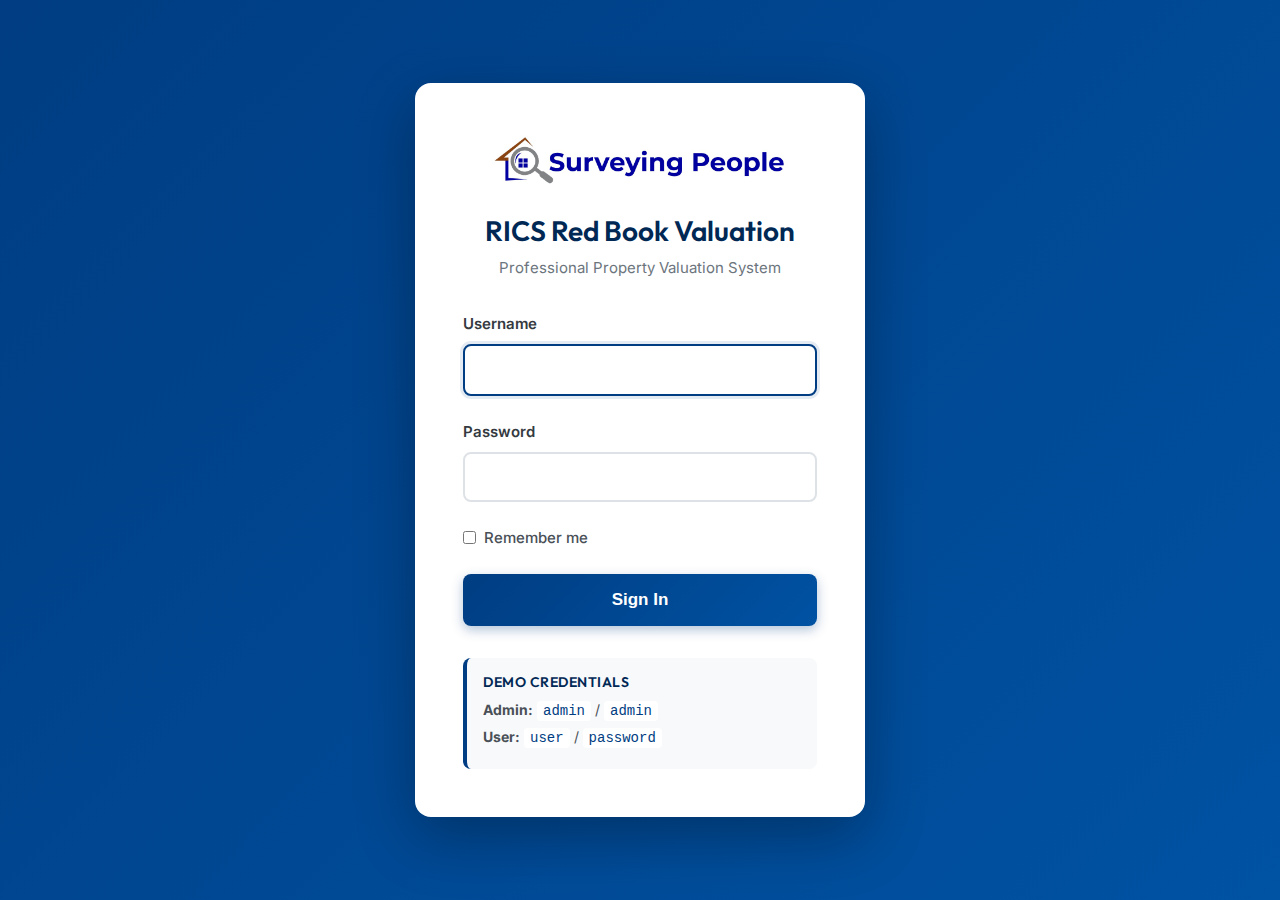
<file: login.html>
<!DOCTYPE html>
<html lang="en">

<head>
    <meta charset="UTF-8">
    <meta name="viewport" content="width=device-width, initial-scale=1.0">
    <title>Login - RICS Red Book Valuation</title>
    <link rel="preconnect" href="https://fonts.googleapis.com">
    <link rel="preconnect" href="https://fonts.gstatic.com" crossorigin>
    <link
        href="https://fonts.googleapis.com/css2?family=Inter:wght@400;500;600;700;800&family=Outfit:wght@600;700;800&display=swap"
        rel="stylesheet">
    <link rel="stylesheet" href="styles.css">
    <style>
        body {
            display: flex;
            align-items: center;
            justify-content: center;
            min-height: 100vh;
            background: linear-gradient(135deg, #003d82 0%, #0052a3 100%);
        }

        .login-container {
            background: white;
            border-radius: 1rem;
            box-shadow: 0 20px 60px rgba(0, 0, 0, 0.3);
            padding: 3rem;
            width: 100%;
            max-width: 450px;
            animation: fadeInUp 0.5s ease-out;
        }

        .login-logo {
            text-align: center;
            margin-bottom: 2rem;
        }

        .login-logo img {
            height: 60px;
            width: auto;
            margin-bottom: 1rem;
        }

        .login-logo h1 {
            color: var(--primary-blue-dark);
            font-size: 1.75rem;
            margin-bottom: 0.5rem;
        }

        .login-logo p {
            color: var(--gray-600);
            font-size: 0.9375rem;
        }

        .form-group {
            margin-bottom: 1.5rem;
        }

        .form-group label {
            display: block;
            font-weight: 600;
            color: var(--gray-800);
            margin-bottom: 0.5rem;
        }

        .form-group input {
            width: 100%;
            padding: 0.875rem 1rem;
            border: 2px solid var(--gray-300);
            border-radius: 0.5rem;
            font-size: 1rem;
            transition: all 0.25s ease;
        }

        .form-group input:focus {
            outline: none;
            border-color: var(--primary-blue);
            box-shadow: 0 0 0 3px rgba(0, 61, 130, 0.1);
        }

        .remember-me {
            display: flex;
            align-items: center;
            gap: 0.5rem;
            margin-bottom: 1.5rem;
        }

        .remember-me input[type="checkbox"] {
            width: auto;
        }

        .remember-me label {
            margin: 0;
            font-weight: 500;
            color: var(--gray-700);
        }

        .btn-login {
            width: 100%;
            padding: 1rem;
            background: linear-gradient(135deg, var(--primary-blue) 0%, var(--primary-blue-light) 100%);
            color: white;
            border: none;
            border-radius: 0.5rem;
            font-size: 1.0625rem;
            font-weight: 700;
            cursor: pointer;
            transition: all 0.25s ease;
            box-shadow: 0 4px 12px rgba(0, 61, 130, 0.3);
        }

        .btn-login:hover {
            transform: translateY(-2px);
            box-shadow: 0 6px 16px rgba(0, 61, 130, 0.4);
        }

        .btn-login:active {
            transform: translateY(0);
        }

        .error-message {
            background: #fee;
            border: 1px solid #fcc;
            color: #c33;
            padding: 0.75rem 1rem;
            border-radius: 0.5rem;
            margin-bottom: 1rem;
            display: none;
            font-size: 0.9375rem;
        }

        .error-message.show {
            display: block;
        }

        .demo-credentials {
            margin-top: 2rem;
            padding: 1rem;
            background: var(--gray-50);
            border-radius: 0.5rem;
            border-left: 4px solid var(--primary-blue);
        }

        .demo-credentials h4 {
            color: var(--primary-blue-dark);
            font-size: 0.875rem;
            margin-bottom: 0.5rem;
            text-transform: uppercase;
            letter-spacing: 0.5px;
        }

        .demo-credentials p {
            font-size: 0.875rem;
            color: var(--gray-700);
            margin: 0.25rem 0;
        }

        .demo-credentials code {
            background: white;
            padding: 0.125rem 0.375rem;
            border-radius: 0.25rem;
            font-family: 'Courier New', monospace;
            color: var(--primary-blue);
        }
    </style>
</head>

<body>
    <div class="login-container">
        <div class="login-logo">
            <img src="logo.jpg" alt="Surveying People Logo">
            <h1>RICS Red Book Valuation</h1>
            <p>Professional Property Valuation System</p>
        </div>

        <div class="error-message" id="errorMessage"></div>

        <form id="loginForm" onsubmit="handleLogin(event)">
            <div class="form-group">
                <label for="username">Username</label>
                <input type="text" id="username" name="username" required autofocus>
            </div>

            <div class="form-group">
                <label for="password">Password</label>
                <input type="password" id="password" name="password" required>
            </div>

            <div class="remember-me">
                <input type="checkbox" id="rememberMe" name="rememberMe">
                <label for="rememberMe">Remember me</label>
            </div>

            <button type="submit" class="btn-login">Sign In</button>
        </form>

        <div class="demo-credentials">
            <h4>Demo Credentials</h4>
            <p><strong>Admin:</strong> <code>admin</code> / <code>admin</code></p>
            <p><strong>User:</strong> <code>user</code> / <code>password</code></p>
        </div>
    </div>

    <script>
        // Demo users database
        const users = {
            'admin': { password: 'admin', name: 'Administrator', role: 'admin' },
            'user': { password: 'password', name: 'User', role: 'user' }
        };

        function handleLogin(event) {
            event.preventDefault();

            const username = document.getElementById('username').value;
            const password = document.getElementById('password').value;
            const rememberMe = document.getElementById('rememberMe').checked;
            const errorMessage = document.getElementById('errorMessage');

            // Validate credentials
            if (users[username] && users[username].password === password) {
                // Store session
                const sessionData = {
                    username: username,
                    name: users[username].name,
                    role: users[username].role,
                    loginTime: new Date().toISOString()
                };

                if (rememberMe) {
                    localStorage.setItem('ricsUserSession', JSON.stringify(sessionData));
                } else {
                    sessionStorage.setItem('ricsUserSession', JSON.stringify(sessionData));
                }

                // Redirect to dashboard
                window.location.href = 'index.html';
            } else {
                // Show error
                errorMessage.textContent = 'Invalid username or password. Please try again.';
                errorMessage.classList.add('show');

                // Clear password field
                document.getElementById('password').value = '';
                document.getElementById('password').focus();
            }
        }

        // Check if already logged in
        window.addEventListener('DOMContentLoaded', function () {
            const session = localStorage.getItem('ricsUserSession') || sessionStorage.getItem('ricsUserSession');
            if (session) {
                window.location.href = 'index.html';
            }
        });
    </script>
</body>

</html>
</file>
<file: styles.css>
/* ============================================
   RICS Red Book Valuation Application Styles
   ============================================ */

:root {
  /* Color Palette - Professional RICS Theme */
  --primary-blue: #003d82;
  --primary-blue-dark: #002855;
  --primary-blue-light: #0052a3;
  --accent-gold: #c5a572;
  --accent-gold-light: #d4b88a;

  /* Neutrals */
  --white: #ffffff;
  --gray-50: #f8f9fa;
  --gray-100: #f1f3f5;
  --gray-200: #e9ecef;
  --gray-300: #dee2e6;
  --gray-400: #ced4da;
  --gray-500: #adb5bd;
  --gray-600: #6c757d;
  --gray-700: #495057;
  --gray-800: #343a40;
  --gray-900: #212529;

  /* Semantic Colors */
  --success: #28a745;
  --warning: #ffc107;
  --error: #dc3545;
  --info: #17a2b8;

  /* Typography */
  --font-primary: 'Inter', -apple-system, BlinkMacSystemFont, 'Segoe UI', sans-serif;
  --font-heading: 'Outfit', var(--font-primary);

  /* Spacing */
  --spacing-xs: 0.5rem;
  --spacing-sm: 0.75rem;
  --spacing-md: 1rem;
  --spacing-lg: 1.5rem;
  --spacing-xl: 2rem;
  --spacing-2xl: 3rem;
  --spacing-3xl: 4rem;

  /* Border Radius */
  --radius-sm: 0.375rem;
  --radius-md: 0.5rem;
  --radius-lg: 0.75rem;
  --radius-xl: 1rem;

  /* Shadows */
  --shadow-sm: 0 1px 2px 0 rgba(0, 0, 0, 0.05);
  --shadow-md: 0 4px 6px -1px rgba(0, 0, 0, 0.1), 0 2px 4px -1px rgba(0, 0, 0, 0.06);
  --shadow-lg: 0 10px 15px -3px rgba(0, 0, 0, 0.1), 0 4px 6px -2px rgba(0, 0, 0, 0.05);
  --shadow-xl: 0 20px 25px -5px rgba(0, 0, 0, 0.1), 0 10px 10px -5px rgba(0, 0, 0, 0.04);

  /* Transitions */
  --transition-fast: 150ms ease-in-out;
  --transition-base: 250ms ease-in-out;
  --transition-slow: 350ms ease-in-out;
}

/* ============================================
   Reset & Base Styles
   ============================================ */

* {
  margin: 0;
  padding: 0;
  box-sizing: border-box;
}

html {
  font-size: 16px;
  scroll-behavior: smooth;
}

body {
  font-family: var(--font-primary);
  color: var(--gray-900);
  background: linear-gradient(135deg, var(--gray-50) 0%, var(--gray-100) 100%);
  line-height: 1.6;
  min-height: 100vh;
  -webkit-font-smoothing: antialiased;
  -moz-osx-font-smoothing: grayscale;
}

/* ============================================
   Typography
   ============================================ */

h1,
h2,
h3,
h4,
h5,
h6 {
  font-family: var(--font-heading);
  font-weight: 600;
  line-height: 1.2;
  color: var(--primary-blue-dark);
  margin-bottom: var(--spacing-md);
}

h1 {
  font-size: 2.5rem;
}

h2 {
  font-size: 2rem;
}

h3 {
  font-size: 1.75rem;
}

h4 {
  font-size: 1.5rem;
}

h5 {
  font-size: 1.25rem;
}

h6 {
  font-size: 1rem;
}

p {
  margin-bottom: var(--spacing-md);
}

/* ============================================
   Layout Components
   ============================================ */

.app-container {
  max-width: 1400px;
  margin: 0 auto;
  padding: var(--spacing-xl);
}

.header {
  background: linear-gradient(135deg, var(--primary-blue-dark) 0%, var(--primary-blue) 100%);
  color: var(--white);
  padding: var(--spacing-xl) var(--spacing-2xl);
  border-radius: var(--radius-lg);
  box-shadow: var(--shadow-xl);
  margin-bottom: var(--spacing-2xl);
  position: relative;
  overflow: hidden;
}

.header::before {
  content: '';
  position: absolute;
  top: -50%;
  right: -10%;
  width: 500px;
  height: 500px;
  background: radial-gradient(circle, rgba(255, 255, 255, 0.1) 0%, transparent 70%);
  border-radius: 50%;
  pointer-events: none;
}

.header-content {
  position: relative;
  z-index: 1;
}

.header h1 {
  color: var(--white);
  margin-bottom: var(--spacing-sm);
  font-size: 2.75rem;
  text-shadow: 0 2px 4px rgba(0, 0, 0, 0.2);
}

.header-subtitle {
  color: var(--accent-gold-light);
  font-size: 1.125rem;
  font-weight: 500;
  opacity: 0.95;
}

.main-content {
  background: var(--white);
  border-radius: var(--radius-xl);
  box-shadow: var(--shadow-lg);
  padding: var(--spacing-2xl);
  margin-bottom: var(--spacing-xl);
}

/* ============================================
   Progress Indicator
   ============================================ */

.progress-container {
  margin-bottom: var(--spacing-2xl);
}

.progress-steps {
  display: flex;
  justify-content: space-between;
  align-items: center;
  position: relative;
  margin-bottom: var(--spacing-lg);
}

.progress-line {
  position: absolute;
  top: 20px;
  left: 0;
  right: 0;
  height: 3px;
  background: var(--gray-200);
  z-index: 0;
}

.progress-line-fill {
  height: 100%;
  background: linear-gradient(90deg, var(--primary-blue) 0%, var(--primary-blue-light) 100%);
  transition: width var(--transition-slow);
  border-radius: 3px;
}

.progress-step {
  position: relative;
  z-index: 1;
  display: flex;
  flex-direction: column;
  align-items: center;
  flex: 1;
  cursor: pointer;
  transition: all var(--transition-base);
}

.progress-step-circle {
  width: 40px;
  height: 40px;
  border-radius: 50%;
  background: var(--white);
  border: 3px solid var(--gray-300);
  display: flex;
  align-items: center;
  justify-content: center;
  font-weight: 600;
  color: var(--gray-500);
  transition: all var(--transition-base);
  margin-bottom: var(--spacing-sm);
}

.progress-step.active .progress-step-circle {
  background: var(--primary-blue);
  border-color: var(--primary-blue);
  color: var(--white);
  box-shadow: 0 0 0 4px rgba(0, 61, 130, 0.1);
  transform: scale(1.1);
}

.progress-step.completed .progress-step-circle {
  background: var(--success);
  border-color: var(--success);
  color: var(--white);
}

.progress-step-label {
  font-size: 0.875rem;
  color: var(--gray-600);
  font-weight: 500;
  text-align: center;
  transition: color var(--transition-base);
}

.progress-step.active .progress-step-label {
  color: var(--primary-blue);
  font-weight: 600;
}

/* ============================================
   Form Elements
   ============================================ */

.form-section {
  display: none;
  animation: fadeInUp 0.4s ease-out;
}

.form-section.active {
  display: block;
}

@keyframes fadeInUp {
  from {
    opacity: 0;
    transform: translateY(20px);
  }

  to {
    opacity: 1;
    transform: translateY(0);
  }
}

.form-group {
  margin-bottom: var(--spacing-lg);
}

.form-row {
  display: grid;
  grid-template-columns: repeat(auto-fit, minmax(250px, 1fr));
  gap: var(--spacing-lg);
  margin-bottom: var(--spacing-lg);
}

label {
  display: block;
  font-weight: 600;
  color: var(--gray-800);
  margin-bottom: var(--spacing-xs);
  font-size: 0.9375rem;
}

.label-required::after {
  content: '*';
  color: var(--error);
  margin-left: 4px;
}

input[type="text"],
input[type="email"],
input[type="tel"],
input[type="number"],
input[type="date"],
select,
textarea {
  width: 100%;
  padding: 0.75rem 1rem;
  border: 2px solid var(--gray-300);
  border-radius: var(--radius-md);
  font-family: var(--font-primary);
  font-size: 1rem;
  color: var(--gray-900);
  background: var(--white);
  transition: all var(--transition-base);
}

input:focus,
select:focus,
textarea:focus {
  outline: none;
  border-color: var(--primary-blue);
  box-shadow: 0 0 0 3px rgba(0, 61, 130, 0.1);
}

input.error,
select.error,
textarea.error {
  border-color: var(--error);
}

input.error:focus,
select.error:focus,
textarea.error:focus {
  box-shadow: 0 0 0 3px rgba(220, 53, 69, 0.1);
}

textarea {
  min-height: 120px;
  resize: vertical;
}

.input-hint {
  font-size: 0.875rem;
  color: var(--gray-600);
  margin-top: var(--spacing-xs);
}

.error-message {
  color: var(--error);
  font-size: 0.875rem;
  margin-top: var(--spacing-xs);
  display: none;
}

.error-message.show {
  display: block;
}

/* ============================================
   Buttons
   ============================================ */

.btn {
  padding: 0.875rem 1.75rem;
  border: none;
  border-radius: var(--radius-md);
  font-family: var(--font-primary);
  font-size: 1rem;
  font-weight: 600;
  cursor: pointer;
  transition: all var(--transition-base);
  display: inline-flex;
  align-items: center;
  gap: var(--spacing-sm);
  text-decoration: none;
  position: relative;
  overflow: hidden;
}

.btn::before {
  content: '';
  position: absolute;
  top: 50%;
  left: 50%;
  width: 0;
  height: 0;
  border-radius: 50%;
  background: rgba(255, 255, 255, 0.2);
  transform: translate(-50%, -50%);
  transition: width 0.6s, height 0.6s;
}

.btn:hover::before {
  width: 300px;
  height: 300px;
}

.btn>* {
  position: relative;
  z-index: 1;
}

.btn-primary {
  background: linear-gradient(135deg, var(--primary-blue) 0%, var(--primary-blue-light) 100%);
  color: var(--white);
  box-shadow: var(--shadow-md);
}

.btn-primary:hover {
  transform: translateY(-2px);
  box-shadow: var(--shadow-lg);
}

.btn-primary:active {
  transform: translateY(0);
}

.btn-secondary {
  background: var(--gray-200);
  color: var(--gray-800);
}

.btn-secondary:hover {
  background: var(--gray-300);
}

.btn-success {
  background: linear-gradient(135deg, var(--success) 0%, #34ce57 100%);
  color: var(--white);
  box-shadow: var(--shadow-md);
}

.btn-success:hover {
  transform: translateY(-2px);
  box-shadow: var(--shadow-lg);
}

.btn:disabled {
  opacity: 0.5;
  cursor: not-allowed;
  transform: none !important;
}

.button-group {
  display: flex;
  gap: var(--spacing-md);
  margin-top: var(--spacing-xl);
  justify-content: space-between;
}

/* ============================================
   Cards & Panels
   ============================================ */

.card {
  background: var(--white);
  border: 2px solid var(--gray-200);
  border-radius: var(--radius-lg);
  padding: var(--spacing-lg);
  transition: all var(--transition-base);
}

.card:hover {
  border-color: var(--primary-blue-light);
  box-shadow: var(--shadow-md);
}

.card-header {
  display: flex;
  align-items: center;
  justify-content: space-between;
  margin-bottom: var(--spacing-md);
  padding-bottom: var(--spacing-md);
  border-bottom: 2px solid var(--gray-200);
}

.card-title {
  font-size: 1.25rem;
  font-weight: 600;
  color: var(--primary-blue-dark);
  margin: 0;
}

.info-panel {
  background: linear-gradient(135deg, var(--gray-50) 0%, var(--gray-100) 100%);
  border-left: 4px solid var(--primary-blue);
  padding: var(--spacing-lg);
  border-radius: var(--radius-md);
  margin-bottom: var(--spacing-lg);
}

.warning-panel {
  background: linear-gradient(135deg, #fff8e1 0%, #ffecb3 100%);
  border-left: 4px solid var(--warning);
  padding: var(--spacing-lg);
  border-radius: var(--radius-md);
  margin-bottom: var(--spacing-lg);
}

/* ============================================
   Comparable Properties Table
   ============================================ */

.comparable-list {
  margin-top: var(--spacing-lg);
}

.comparable-item {
  background: var(--gray-50);
  border: 2px solid var(--gray-200);
  border-radius: var(--radius-lg);
  padding: var(--spacing-lg);
  margin-bottom: var(--spacing-md);
  position: relative;
  transition: all var(--transition-base);
}

.comparable-item:hover {
  border-color: var(--primary-blue-light);
  box-shadow: var(--shadow-sm);
}

.comparable-header {
  display: flex;
  justify-content: space-between;
  align-items: center;
  margin-bottom: var(--spacing-md);
}

.comparable-number {
  font-weight: 700;
  color: var(--primary-blue);
  font-size: 1.125rem;
}

.btn-remove {
  background: var(--error);
  color: var(--white);
  border: none;
  padding: 0.5rem 1rem;
  border-radius: var(--radius-sm);
  font-size: 0.875rem;
  cursor: pointer;
  transition: all var(--transition-base);
}

.btn-remove:hover {
  background: #c82333;
  transform: scale(1.05);
}

.btn-add {
  background: var(--success);
  color: var(--white);
  border: none;
  padding: 0.75rem 1.5rem;
  border-radius: var(--radius-md);
  font-weight: 600;
  cursor: pointer;
  transition: all var(--transition-base);
  display: inline-flex;
  align-items: center;
  gap: var(--spacing-sm);
  margin-top: var(--spacing-md);
}

.btn-add:hover {
  background: #218838;
  transform: translateY(-2px);
  box-shadow: var(--shadow-md);
}

/* ============================================
   Summary & Review
   ============================================ */

.summary-grid {
  display: grid;
  grid-template-columns: repeat(auto-fit, minmax(300px, 1fr));
  gap: var(--spacing-lg);
  margin-bottom: var(--spacing-xl);
}

.summary-card {
  background: linear-gradient(135deg, var(--gray-50) 0%, var(--white) 100%);
  border: 2px solid var(--gray-200);
  border-radius: var(--radius-lg);
  padding: var(--spacing-lg);
}

.summary-label {
  font-size: 0.875rem;
  color: var(--gray-600);
  font-weight: 600;
  text-transform: uppercase;
  letter-spacing: 0.5px;
  margin-bottom: var(--spacing-xs);
}

.summary-value {
  font-size: 1.5rem;
  font-weight: 700;
  color: var(--primary-blue-dark);
}

.valuation-result {
  background: linear-gradient(135deg, var(--primary-blue-dark) 0%, var(--primary-blue) 100%);
  color: var(--white);
  padding: var(--spacing-2xl);
  border-radius: var(--radius-xl);
  text-align: center;
  margin: var(--spacing-xl) 0;
  box-shadow: var(--shadow-xl);
}

.valuation-result h2 {
  color: var(--white);
  margin-bottom: var(--spacing-md);
  font-size: 1.5rem;
  opacity: 0.9;
}

.valuation-amount {
  font-size: 3.5rem;
  font-weight: 800;
  color: var(--accent-gold-light);
  text-shadow: 0 2px 4px rgba(0, 0, 0, 0.3);
  margin-bottom: var(--spacing-sm);
}

.valuation-range {
  font-size: 1.125rem;
  opacity: 0.9;
  color: var(--white);
}

/* ============================================
   Loading States
   ============================================ */

.loading {
  display: inline-block;
  width: 20px;
  height: 20px;
  border: 3px solid rgba(255, 255, 255, 0.3);
  border-radius: 50%;
  border-top-color: var(--white);
  animation: spin 0.8s linear infinite;
}

@keyframes spin {
  to {
    transform: rotate(360deg);
  }
}

/* ============================================
   Responsive Design
   ============================================ */

@media (max-width: 768px) {
  .app-container {
    padding: var(--spacing-md);
  }

  .header {
    padding: var(--spacing-lg);
  }

  .header h1 {
    font-size: 2rem;
  }

  .main-content {
    padding: var(--spacing-lg);
  }

  .progress-steps {
    flex-wrap: wrap;
  }

  .progress-step {
    flex-basis: 50%;
    margin-bottom: var(--spacing-md);
  }

  .button-group {
    flex-direction: column;
  }

  .form-row {
    grid-template-columns: 1fr;
  }

  .valuation-amount {
    font-size: 2.5rem;
  }
}

/* ============================================
   Print Styles for PDF Generation
   ============================================ */

@media print {
  body {
    background: white;
  }

  .header,
  .progress-container,
  .button-group,
  .btn {
    display: none;
  }

  .main-content {
    box-shadow: none;
    padding: 0;
  }

  .card,
  .comparable-item {
    break-inside: avoid;
  }
}

/* ============================================
   Utility Classes
   ============================================ */

.text-center {
  text-align: center;
}

.text-right {
  text-align: right;
}

.text-muted {
  color: var(--gray-600);
}

.text-primary {
  color: var(--primary-blue);
}

.text-success {
  color: var(--success);
}

.text-error {
  color: var(--error);
}

.mt-sm {
  margin-top: var(--spacing-sm);
}

.mt-md {
  margin-top: var(--spacing-md);
}

.mt-lg {
  margin-top: var(--spacing-lg);
}

.mt-xl {
  margin-top: var(--spacing-xl);
}

.mb-sm {
  margin-bottom: var(--spacing-sm);
}

.mb-md {
  margin-bottom: var(--spacing-md);
}

.mb-lg {
  margin-bottom: var(--spacing-lg);
}

.mb-xl {
  margin-bottom: var(--spacing-xl);
}

.hidden {
  display: none;
}

.visible {
  display: block;
}

/* ============================================
   Dashboard & Report Management
   ============================================ */

.header-logo-row {
  display: flex;
  align-items: center;
  gap: var(--spacing-lg);
}

.header-logo {
  height: 100px;
  width: auto;
  object-fit: contain;
  background: white;
  padding: 8px;
  border-radius: 8px;
}

.dashboard-view {
  animation: fadeInUp 0.4s ease-out;
}

.valuation-view {
  animation: fadeInUp 0.4s ease-out;
}

.dashboard-header {
  display: flex;
  justify-content: space-between;
  align-items: center;
  margin-bottom: var(--spacing-xl);
}

.dashboard-header h2 {
  margin: 0;
  color: var(--primary-blue-dark);
}

.search-filter-bar {
  background: var(--white);
  padding: var(--spacing-lg);
  border-radius: var(--radius-lg);
  box-shadow: var(--shadow-md);
  margin-bottom: var(--spacing-xl);
}

.search-box {
  margin-bottom: var(--spacing-md);
}

.search-box input {
  width: 100%;
  padding: 0.875rem 1.25rem;
  border: 2px solid var(--gray-300);
  border-radius: var(--radius-md);
  font-size: 1rem;
  transition: all var(--transition-base);
}

.search-box input:focus {
  outline: none;
  border-color: var(--primary-blue);
  box-shadow: 0 0 0 3px rgba(0, 61, 130, 0.1);
}

.filter-controls {
  display: flex;
  gap: var(--spacing-md);
  flex-wrap: wrap;
  align-items: center;
}

.filter-controls select {
  padding: 0.625rem 1rem;
  border: 2px solid var(--gray-300);
  border-radius: var(--radius-md);
  font-size: 0.9375rem;
  background: var(--white);
  cursor: pointer;
  transition: all var(--transition-base);
}

.filter-controls select:hover {
  border-color: var(--primary-blue-light);
}

.view-toggle {
  display: flex;
  gap: 0;
  margin-left: auto;
  border: 2px solid var(--gray-300);
  border-radius: var(--radius-md);
  overflow: hidden;
}

.view-btn {
  padding: 0.625rem 1.25rem;
  border: none;
  background: var(--white);
  color: var(--gray-700);
  font-weight: 600;
  font-size: 0.9375rem;
  cursor: pointer;
  transition: all var(--transition-base);
  display: flex;
  align-items: center;
  gap: var(--spacing-xs);
}

.view-btn:not(:last-child) {
  border-right: 2px solid var(--gray-300);
}

.view-btn:hover {
  background: var(--gray-50);
}

.view-btn.active {
  background: var(--primary-blue);
  color: var(--white);
}

.view-btn span {
  font-size: 1.125rem;
}

/* Reports Grid (Tile View) */
.reports-grid {
  display: grid;
  grid-template-columns: repeat(auto-fill, minmax(350px, 1fr));
  gap: var(--spacing-lg);
}

.report-card {
  background: var(--white);
  border: 2px solid var(--gray-200);
  border-radius: var(--radius-lg);
  padding: var(--spacing-lg);
  transition: all var(--transition-base);
  cursor: pointer;
  position: relative;
  overflow: hidden;
}

.report-card::before {
  content: '';
  position: absolute;
  top: 0;
  left: 0;
  right: 0;
  height: 4px;
  background: linear-gradient(90deg, var(--primary-blue) 0%, var(--primary-blue-light) 100%);
  transform: scaleX(0);
  transform-origin: left;
  transition: transform var(--transition-base);
}

.report-card:hover::before {
  transform: scaleX(1);
}

.report-card:hover {
  border-color: var(--primary-blue-light);
  box-shadow: var(--shadow-lg);
  transform: translateY(-4px);
}

.report-card-header {
  display: flex;
  justify-content: space-between;
  align-items: flex-start;
  margin-bottom: var(--spacing-md);
}

.report-title {
  font-size: 1.125rem;
  font-weight: 700;
  color: var(--primary-blue-dark);
  margin: 0 0 var(--spacing-xs) 0;
}

.report-postcode {
  font-size: 0.875rem;
  color: var(--gray-600);
  font-weight: 500;
}

.report-status {
  padding: 0.375rem 0.75rem;
  border-radius: var(--radius-sm);
  font-size: 0.8125rem;
  font-weight: 600;
  text-transform: uppercase;
  letter-spacing: 0.5px;
}

.report-status.draft {
  background: var(--warning);
  color: var(--gray-900);
}

.report-status.completed {
  background: var(--success);
  color: var(--white);
}

.report-details {
  display: grid;
  grid-template-columns: 1fr 1fr;
  gap: var(--spacing-sm);
  margin-bottom: var(--spacing-md);
  padding: var(--spacing-md) 0;
  border-top: 1px solid var(--gray-200);
  border-bottom: 1px solid var(--gray-200);
}

.report-detail-item {
  display: flex;
  flex-direction: column;
}

.report-detail-label {
  font-size: 0.75rem;
  color: var(--gray-600);
  text-transform: uppercase;
  letter-spacing: 0.5px;
  font-weight: 600;
  margin-bottom: 2px;
}

.report-detail-value {
  font-size: 1rem;
  color: var(--gray-900);
  font-weight: 600;
}

.report-value {
  font-size: 1.5rem;
  font-weight: 800;
  color: var(--primary-blue);
  margin-bottom: var(--spacing-sm);
}

.report-date {
  font-size: 0.875rem;
  color: var(--gray-600);
}

.report-actions {
  display: flex;
  gap: var(--spacing-sm);
  margin-top: var(--spacing-md);
}

.report-action-btn {
  flex: 1;
  padding: 0.625rem;
  border: 2px solid var(--gray-300);
  background: var(--white);
  color: var(--gray-700);
  border-radius: var(--radius-sm);
  font-weight: 600;
  font-size: 0.875rem;
  cursor: pointer;
  transition: all var(--transition-base);
}

.report-action-btn:hover {
  border-color: var(--primary-blue);
  color: var(--primary-blue);
  background: var(--gray-50);
}

.report-action-btn.delete:hover {
  border-color: var(--error);
  color: var(--error);
}

/* Reports List View */
.reports-list {
  display: flex;
  flex-direction: column;
  gap: var(--spacing-md);
}

.report-list-item {
  background: var(--white);
  border: 2px solid var(--gray-200);
  border-radius: var(--radius-md);
  padding: var(--spacing-lg);
  display: grid;
  grid-template-columns: 2fr 1fr 1fr 1fr auto;
  gap: var(--spacing-lg);
  align-items: center;
  transition: all var(--transition-base);
  cursor: pointer;
}

.report-list-item:hover {
  border-color: var(--primary-blue-light);
  box-shadow: var(--shadow-md);
}

.report-list-property {
  display: flex;
  flex-direction: column;
}

.report-list-title {
  font-weight: 700;
  color: var(--primary-blue-dark);
  margin-bottom: 4px;
}

.report-list-postcode {
  font-size: 0.875rem;
  color: var(--gray-600);
}

.report-list-value {
  font-size: 1.25rem;
  font-weight: 700;
  color: var(--primary-blue);
}

.report-list-date {
  color: var(--gray-600);
  font-size: 0.9375rem;
}

.report-list-actions {
  display: flex;
  gap: var(--spacing-xs);
}

.report-list-action-btn {
  padding: 0.5rem 0.875rem;
  border: 2px solid var(--gray-300);
  background: var(--white);
  color: var(--gray-700);
  border-radius: var(--radius-sm);
  font-weight: 600;
  font-size: 0.875rem;
  cursor: pointer;
  transition: all var(--transition-base);
}

.report-list-action-btn:hover {
  border-color: var(--primary-blue);
  color: var(--primary-blue);
}

/* Empty State */
.empty-state {
  text-align: center;
  padding: var(--spacing-3xl) var(--spacing-xl);
  background: var(--white);
  border-radius: var(--radius-xl);
  box-shadow: var(--shadow-md);
}

.empty-state-icon {
  font-size: 4rem;
  margin-bottom: var(--spacing-lg);
  opacity: 0.5;
}

.empty-state h3 {
  color: var(--gray-800);
  margin-bottom: var(--spacing-sm);
}

.empty-state p {
  color: var(--gray-600);
  margin-bottom: var(--spacing-xl);
}

.valuation-header {
  display: flex;
  justify-content: space-between;
  align-items: center;
  margin-bottom: var(--spacing-lg);
}

.valuation-header h2 {
  margin: 0;
}
/* ============================================
   Photo Upload Zone
   ============================================ */

.photo-upload-zone {
  border: 3px dashed var(--gray-300);
  border-radius: var(--radius-lg);
  padding: var(--spacing-2xl);
  text-align: center;
  cursor: pointer;
  transition: all var(--transition-base);
  background: var(--gray-50);
  position: relative;
  min-height: 250px;
  display: flex;
  align-items: center;
  justify-content: center;
}

.photo-upload-zone:hover {
  border-color: var(--primary-blue);
  background: var(--gray-100);
}

.photo-upload-zone.drag-over {
  border-color: var(--primary-blue);
  background: linear-gradient(135deg, rgba(0, 61, 130, 0.05) 0%, rgba(0, 61, 130, 0.1) 100%);
  border-style: solid;
}

.photo-upload-content {
  display: flex;
  flex-direction: column;
  align-items: center;
}

.photo-upload-icon {
  font-size: 4rem;
  margin-bottom: var(--spacing-md);
  opacity: 0.5;
}

.photo-upload-text {
  font-size: 1.125rem;
  font-weight: 600;
  color: var(--gray-800);
  margin-bottom: var(--spacing-xs);
}

.photo-upload-subtext {
  font-size: 0.9375rem;
  color: var(--gray-600);
  margin-bottom: var(--spacing-md);
}

.photo-upload-hint {
  font-size: 0.875rem;
  color: var(--gray-500);
  font-style: italic;
}

.photo-preview {
  max-width: 100%;
  max-height: 400px;
  object-fit: contain;
  border-radius: var(--radius-md);
  box-shadow: var(--shadow-lg);
}

.btn-remove-photo {
  margin-top: var(--spacing-md);
  padding: 0.5rem 1rem;
  background: var(--error);
  color: var(--white);
  border: none;
  border-radius: var(--radius-sm);
  font-weight: 600;
  cursor: pointer;
  transition: all var(--transition-base);
}

.btn-remove-photo:hover {
  background: #c82333;
  transform: scale(1.05);
}
</file>
